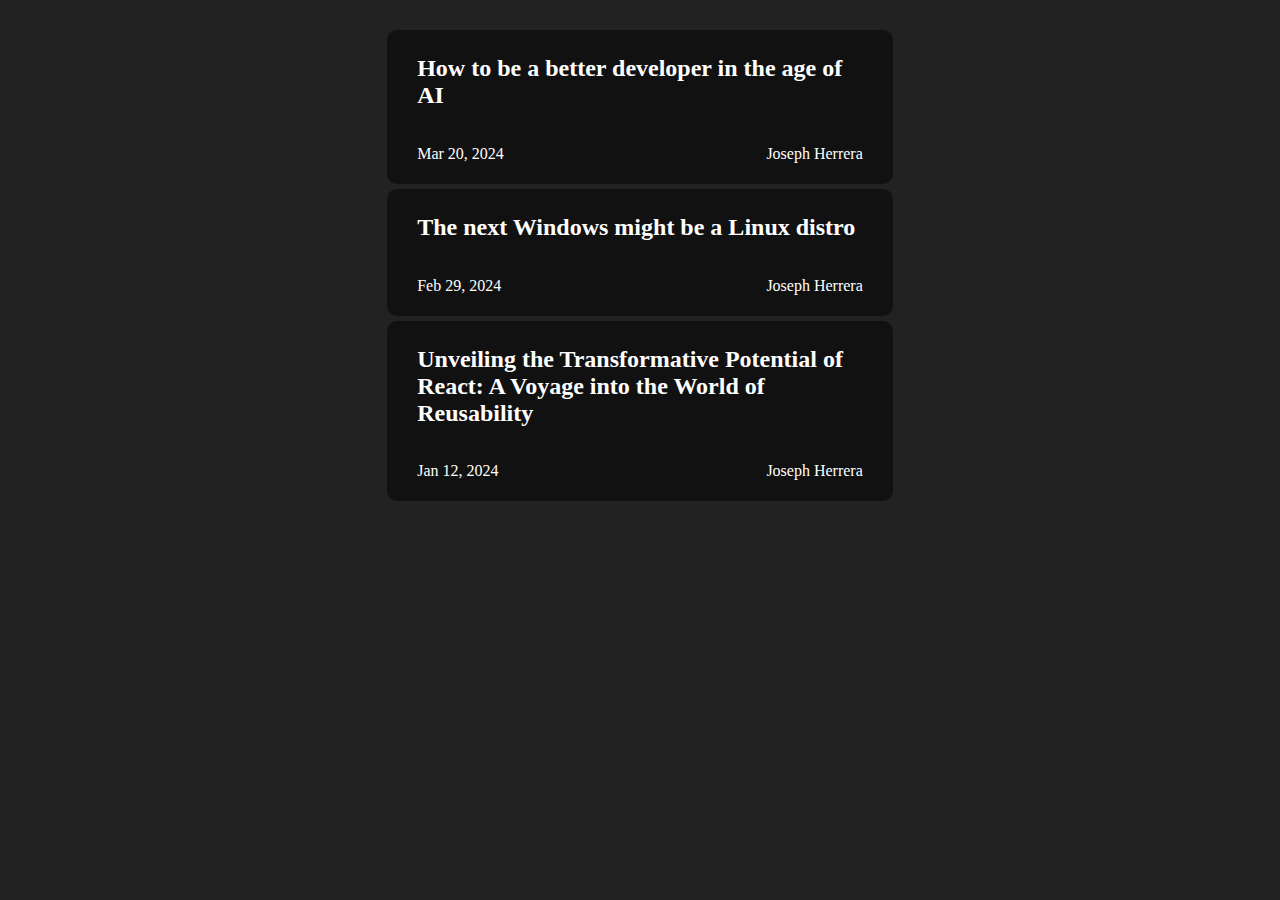
<file: index.html>
<!DOCTYPE html>
<html lang="en">
  <head>
    <meta charset="UTF-8">
    <meta name="viewport" content="width=device-width, initial-scale=1.0">
    <link rel="stylesheet" href="styles.css">
    <title>Document</title>
  </head>
  <body>
    <content class="blog-main" >
      <a href="post.html?post=03-BetterDevAI">
        <h2>
          How to be a better developer in the age of AI
        </h2>
        <div>
          <p>Mar 20, 2024</p>
          <p>Joseph Herrera</p>
        </div>
      </a>
      <a href="post.html?post=02-WindowsLinux">
        <h2>
          The next Windows might be a Linux distro
        </h2>
        <div>
          <p>Feb 29, 2024</p>
          <p>Joseph Herrera</p>
        </div>
      </a>
      <a href="post.html?post=01-ReactUsability">
        <h2>
          Unveiling the Transformative Potential of React: 
          A Voyage into the World of Reusability
        </h2>
        <div>
          <p>Jan 12, 2024</p>
          <p>Joseph Herrera</p>
        </div>
      </a>
    </content>
  </body>
</html>
</file>
<file: styles.css>
*{
  color: #fff;
}

body{
  background-color: #222;
}

#content{
  margin: 30px auto;
  width: 70%;
}

code {
  font-family: "Courier New", monospace;
  background: #1a1a1a;
  color: #fff;
  padding: 2px 4px;
  border-radius: 3px;
}

pre code {
  display: block;
  padding: 15px;
  border: 1px solid #fff;
  color: #fff;
  overflow-x: auto;
}

pre {
  margin: 20px 0;
  padding: 0;
}

.blog-main{
  width: 40%;
  list-style: none; 
  display: flex; 
  flex-direction: column; 
  gap: 5px; 
  margin: 30px auto;
}

.blog-main a {
  padding: 5px 30px; 
  border-radius: 10px;
  background-color: #111;
  text-decoration:none; 
  color: #111;
}

.blog-main a div {
  margin: 0 auto;
  display: flex; 
  justify-content: space-between;
}

@media (max-width: 1023px) {
  .blog-main{
    width: 80%;
  }

  #content{
    width: 80%;
  }
}

@media (max-width: 599px) {
  .blog-main{
    width: 90%;
  }
}
</file>
